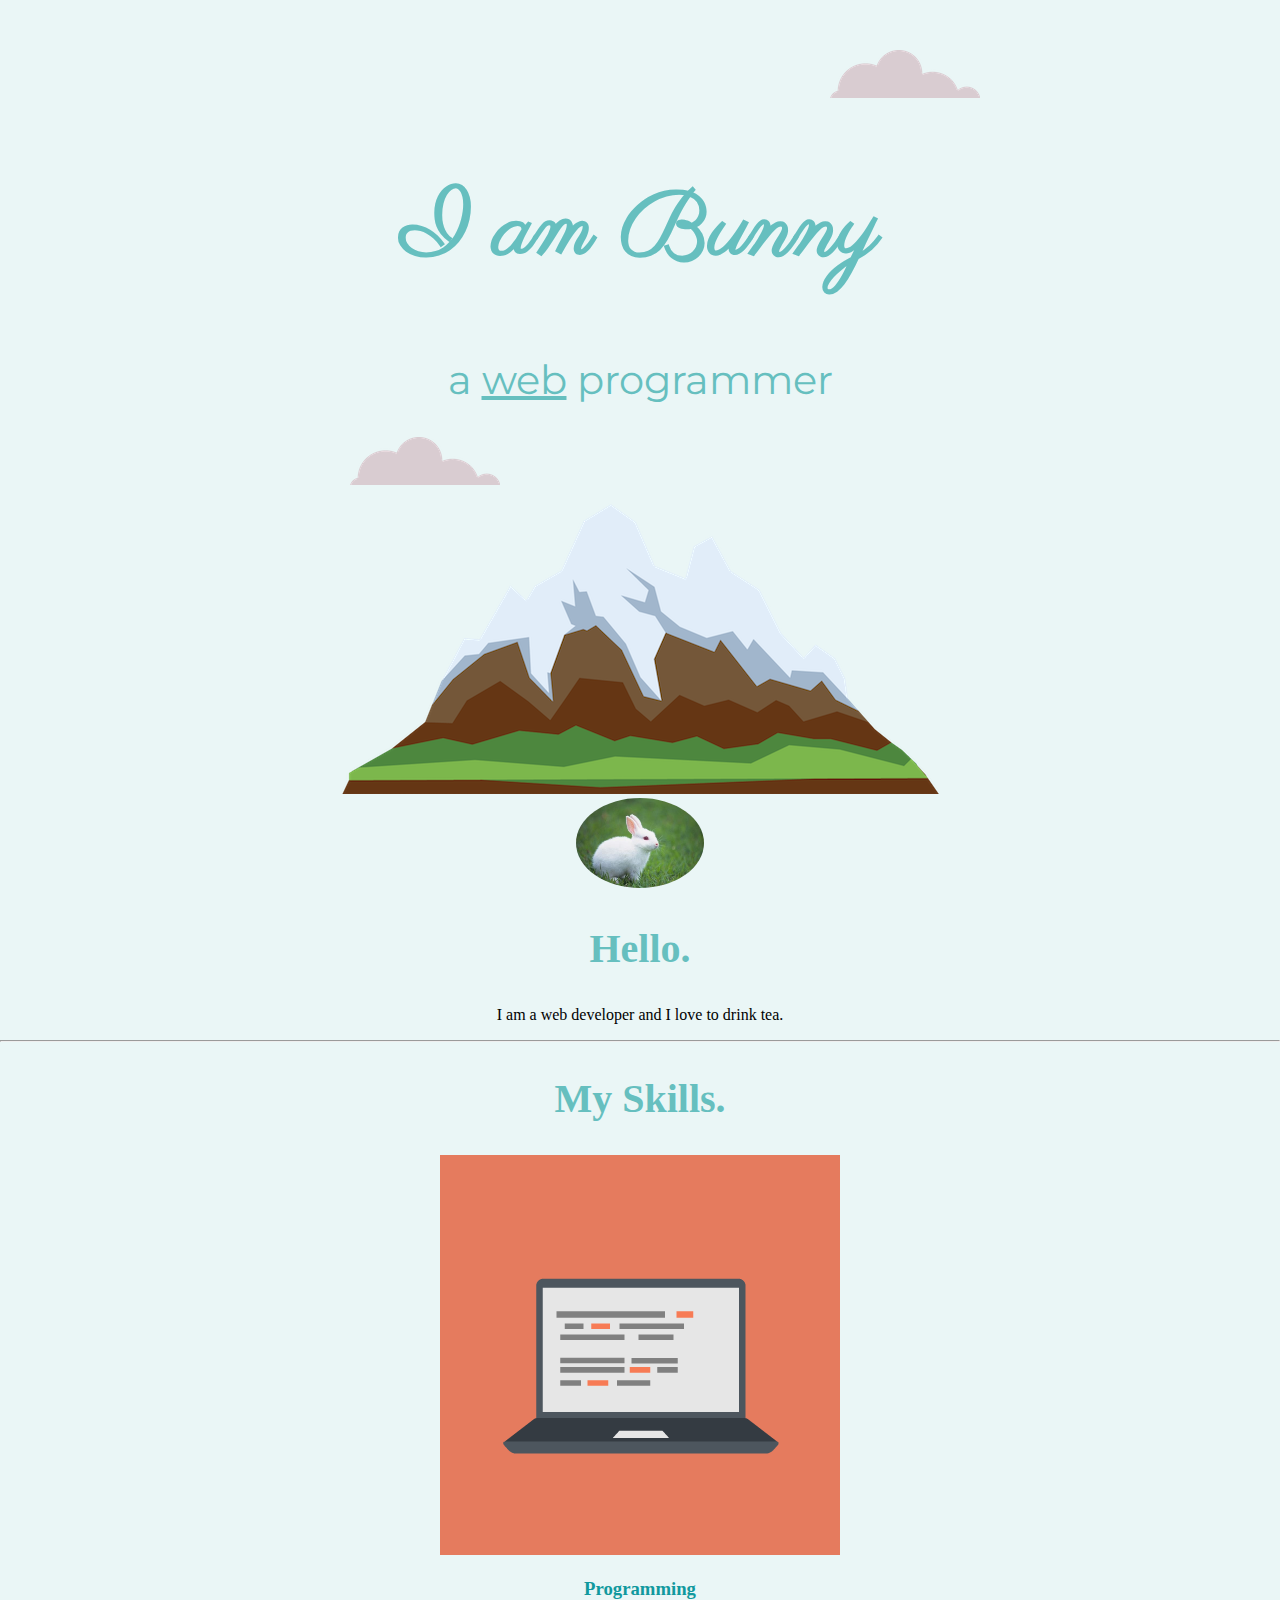
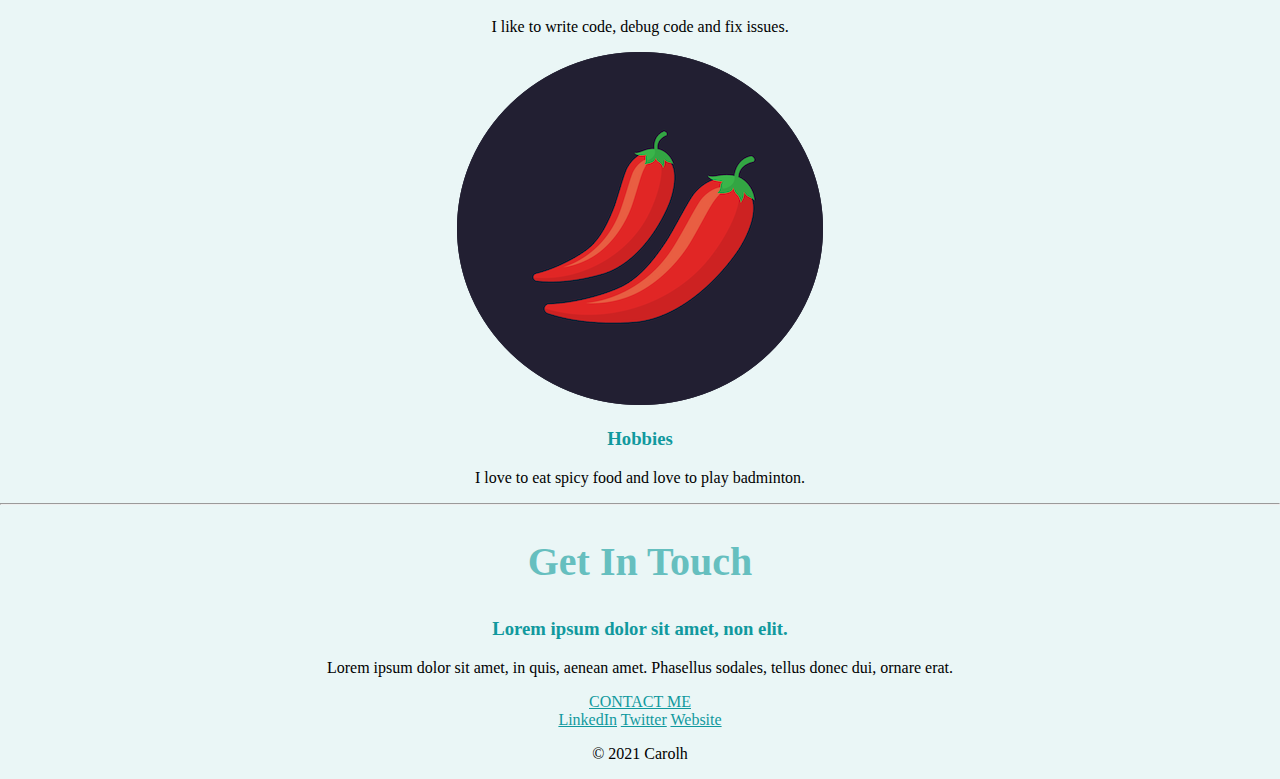
<file: index.html>
<!DOCTYPE html>
<html>
  <head>
    <meta charset="utf-8">
    <title>Carol's Personal Site</title>
    <link rel="stylesheet" href="CSS/style.css">
    <link href="https://fonts.googleapis.com/css2?family=Dancing+Script&family=Montserrat&family=Pacifico&family=Parisienne&family=Roboto&display=swap" rel="stylesheet">
  </head>

  <body>
    <div class="top-container">
      <img class="top-cloud" src="Images/cloud.png" alt="cloud">
      <h1 class="parisienne">I am Bunny</h1>
      <h2 class="montserrat"><span class="programmer">a <span class="web">web</span> programmer</span></h2>
      <img class="bottom-cloud" src="Images/cloud.png" alt="cloud">
      <img class="mountain" src="Images/mountain.png" alt="mountain">
    </div>

    <div class="middle-container">
      <div class="profile">
        <img class="img1" src="Images/bunny.jpg" alt="bunny">
        <h2>Hello.</h2>
        <p>I am a web developer and I love to drink tea.</p>
      </div>
      <hr>
      <div class="skills">
        <h2>My Skills.</h2>
        <div class="skill-row">
          <img class="skill-img-2" src="Images/computer.png" alt="computer">
          <h3>Programming</h3>
          <p class="skill-desc-1">I like to write code, debug code and fix issues.</p>
        </div>
        <div class="skill-row">
          <img class="skill-img-3" src="Images/chillies.png" alt="chillies">
          <h3 class="skill-title-2">Hobbies</h3>
          <p class="skill-desc-2">I love to eat spicy food and love to play badminton.</p>
        </div>
      </div>
      <hr>
      <div class="contact-me">
        <h2>Get In Touch</h2>
        <h3>Lorem ipsum dolor sit amet, non elit.</h3>
        <p>Lorem ipsum dolor sit amet, in quis, aenean amet. Phasellus sodales, tellus donec dui, ornare erat.</p>
        <a class="btn" href="mailto:name@email.com">CONTACT ME</a>
      </div>
    </div>

    <div class="bottom-container">
      <a class="footer-link" href="https://www.linkedin.com/">LinkedIn</a>
      <a class="footer-link" href="https://twitter.com/">Twitter</a>
      <a class="footer-link" href="https://www.appbrewery.co/">Website</a>
      <p>© 2021 Carolh</p>
    </div>
  </body>
</html>
</file>
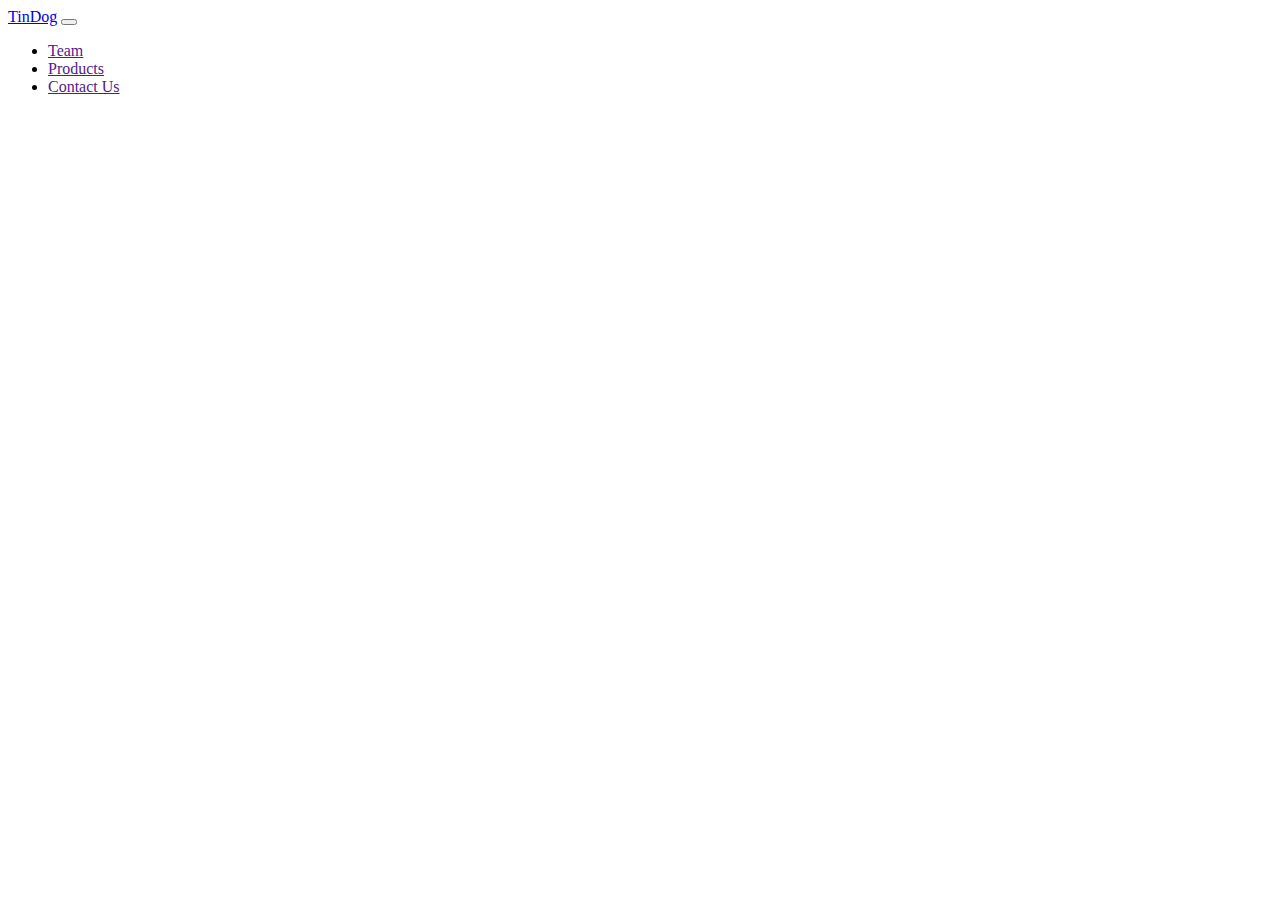
<file: bootstrap/index.html>
<!DOCTYPE html>
<html lang="en" dir="ltr">
  <head>
    <meta charset="utf-8">
    <title>TinDog</title>
    <script src="https://cdn.jsdelivr.net/npm/bootstrap@5.1.1/dist/js/bootstrap.bundle.min.js" integrity="sha384-/bQdsTh/da6pkI1MST/rWKFNjaCP5gBSY4sEBT38Q/9RBh9AH40zEOg7Hlq2THRZ" crossorigin="anonymous"></script>
    <link href="https://cdn.jsdelivr.net/npm/bootstrap@5.1.1/dist/css/bootstrap.min.css" rel="stylesheet" integrity="sha384-F3w7mX95PdgyTmZZMECAngseQB83DfGTowi0iMjiWaeVhAn4FJkqJByhZMI3AhiU" crossorigin="anonymous">
  </head>
  <body>
    <hav class="navbar navbar-expand-lg navbar-dark bg-dark">
        <a class="navbar-brand" href="#">TinDog</a>

        <button class="navbar-toggler" type="button" data-bs-toggle="collapse" data-bs-target="#nav1" aria-controls="nav1" aria-expanded="false" aria-label="Toggle navigation">
          <span class="navbar-toggler-icon"></span>
        </button>

        <div id="nav1" class="collapse navbar-collapse">
            <ul class="navbar-nav ms-auto">
                <li class="nav-item"><a class="nav-link" href="">Team</a></li>
                <li class="nav-item"><a class="nav-link" href="">Products</a></li>
                <li class="nav-item"><a class="nav-link" href="">Contact Us</a></li>
            </ul>
        </div>
    </hav>
  </body>
</html>
</file>
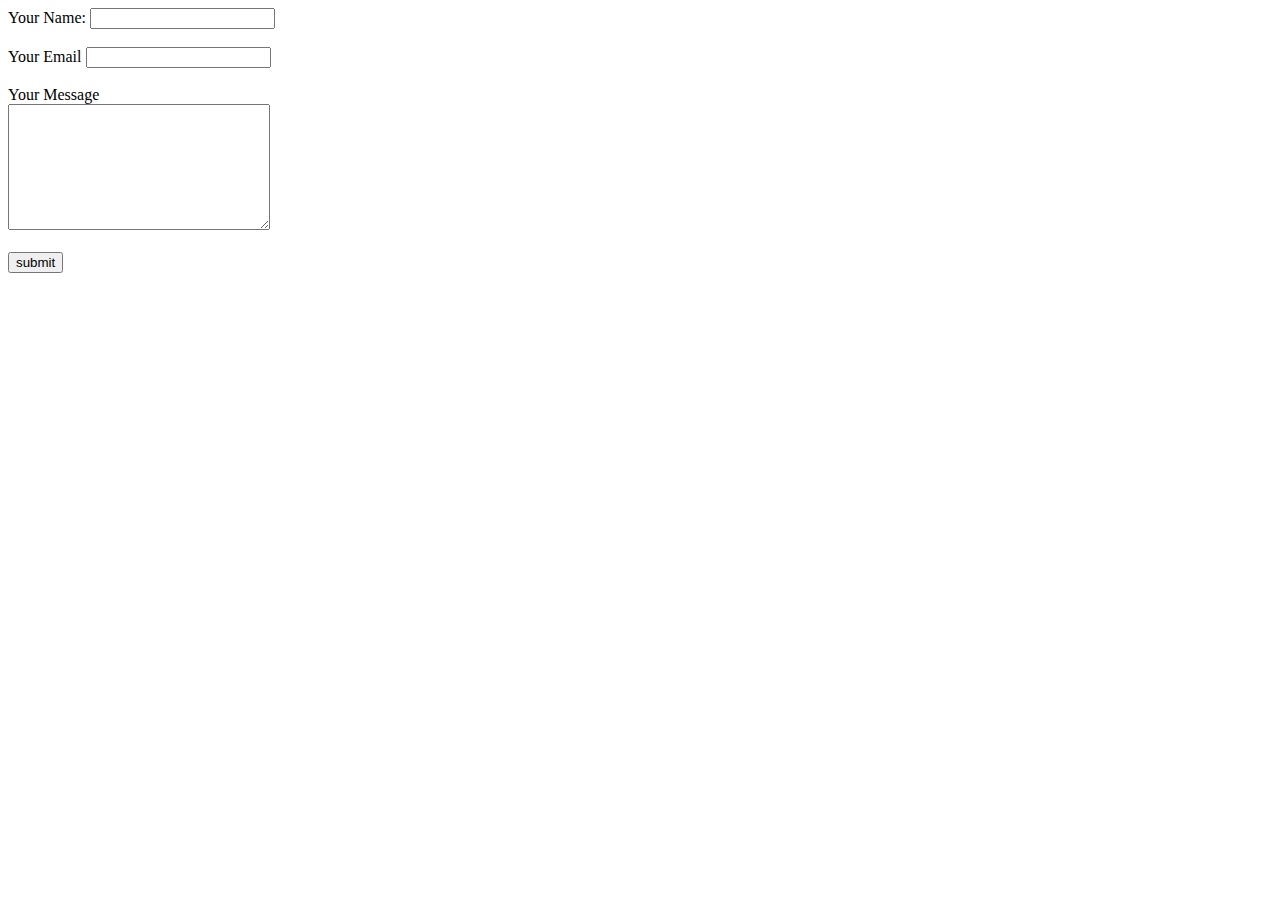
<file: Forms/contact-us.html>
<!DOCTYPE html>
<html lang="en" dir="ltr">
  <head>
    <meta charset="utf-8">
    <title>Contact Us</title>
  </head>
  <body>
    <form class="" action="mailto:test@staples.ca" method="post">
      <label>Your Name:</label>
      <input type="text" name="yourname" value=""><br><br>
      <label>Your Email</label>
      <input type="email" name="youremail" value=""><br><br>
      <label>Your Message</label><br>
      <textarea name="yourmessage" rows="8" cols="30"></textarea><br><br>
      <input type="submit" name="submit" value="submit">
    </form>
  </body>
</html>
</file>
<file: CSS/style.css>
body {
  background-color: #eaf6f6;
  text-align: center;
  margin: 0
}

h1 {
  margin: 2.6rem auto 0 auto;
  font-size: 5.625rem;
  color: #66BFBF;
  line-height: 2;
}

h2 {
  font-size: 2.5rem;
  color: #66BFBF;
}

h3 {
  color: #11999E;
}

a {
  color: #11999E;
}

.web {
  text-decoration: underline;
}

.programmer {
  font-weight: normal;
}

.dancing {
  font-family: 'Dancing Script', cursive;
}

.montserrat {
  font-family: 'Montserrat', sans-serif;
}

.pacifico {
  font-family: 'Pacifico', cursive;
}

.roboto {
  font-family: 'Roboto', sans-serif;
}

.parisienne {
  font-family: 'Parisienne', cursive;
}

.top-cloud {
  position: absolute;
  right: 300px;
  top: 50px;
}

.bottom-cloud {
  position: absolute;
  left: 350px;
}

.top-container {
  position: relative;
  padding-top: 100px;
}

.middle-container {

}

.bottom-container {

}

.img1 {
  border-radius: 100%;
  width: 10%;
}

.img2 {
  border-radius: 100%;
  width: 10%;
}

.img3 {
  border-radius: 100%;
  width: 10%;
}
</file>
